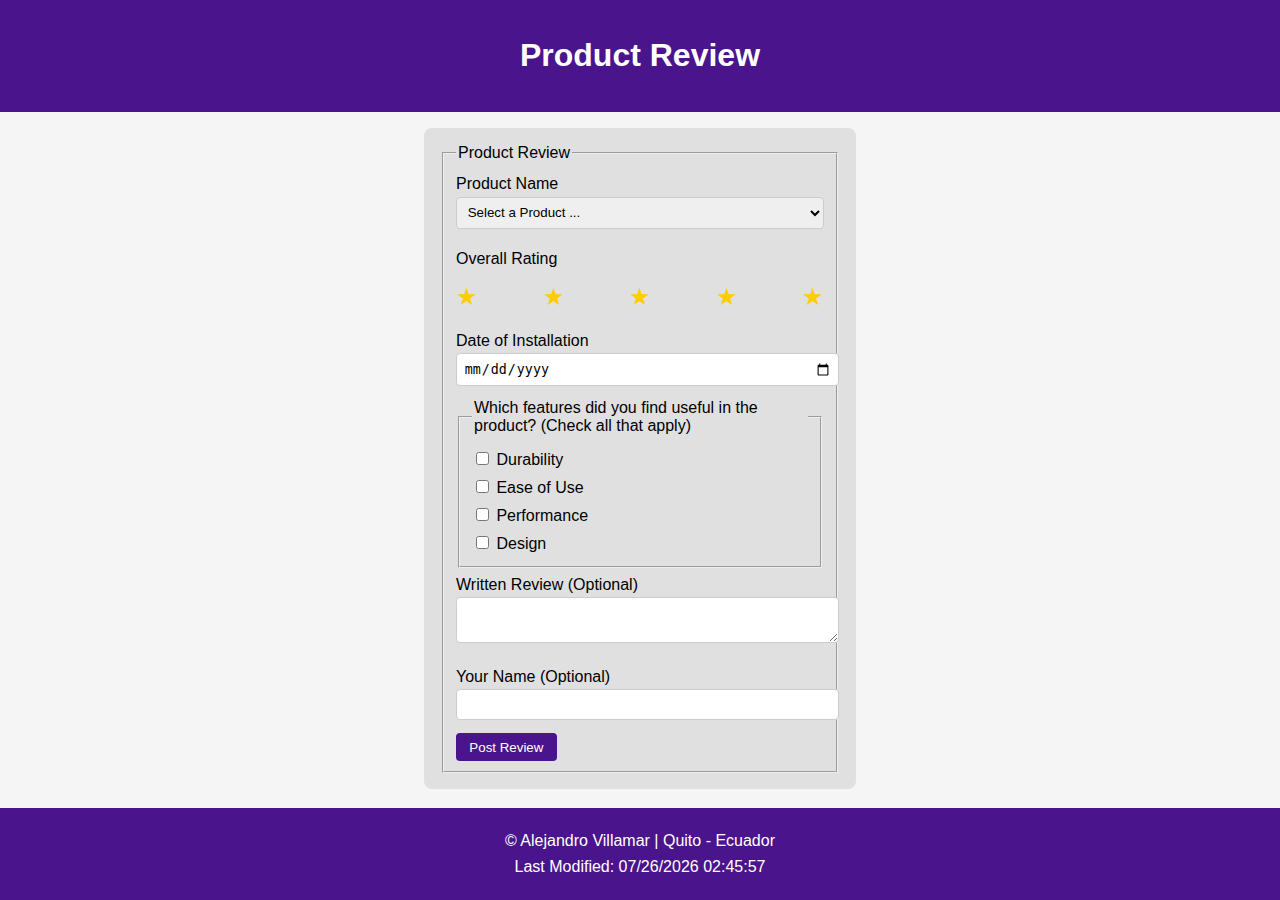
<file: form.html>
<!DOCTYPE html>
<html lang="en">
<head>
    <meta charset="UTF-8">
    <meta name="viewport" content="width=device-width, initial-scale=1.0">
    <meta name="description" content="Product Review Form">
    <meta name="author" content="Alejandro Villamar">
    <title>Product Review</title>
    <link rel="stylesheet" href="styles/styles.css">
    <script src="scripts/scripts.js" defer></script>
</head>
<body>
    <header>
        <h1>Product Review</h1>
    </header>
    <main>
        <form action="review.html" method="get">
            <fieldset>
                <legend>Product Review</legend>
                
                <label for="productName">Product Name</label>
                <select id="productName" name="productName" required>
                    <option value="" disabled selected>Select a Product ...</option>
                </select>

                <label>Overall Rating</label>
                <div class="rating">
                    <input type="radio" id="star1" name="rating" value="1" required>
                    <label for="star1">&#9733;</label>
                    <input type="radio" id="star2" name="rating" value="2">
                    <label for="star2">&#9733;</label>
                    <input type="radio" id="star3" name="rating" value="3">
                    <label for="star3">&#9733;</label>
                    <input type="radio" id="star4" name="rating" value="4">
                    <label for="star4">&#9733;</label>
                    <input type="radio" id="star5" name="rating" value="5">
                    <label for="star5">&#9733;</label>
                </div>

                <label for="installationDate">Date of Installation</label>
                <input type="date" id="installationDate" name="installationDate" required>

                <fieldset>
                    <legend>Which features did you find useful in the product? (Check all that apply)</legend>
                    <label><input type="checkbox" id="durability" name="feature" value="Durability"> Durability</label>
                    <label><input type="checkbox" id="easeOfUse" name="feature" value="Ease of Use"> Ease of Use</label>
                    <label><input type="checkbox" id="performance" name="feature" value="Performance"> Performance</label>
                    <label><input type="checkbox" id="design" name="feature" value="Design"> Design</label>
                </fieldset>

                <label for="review">Written Review (Optional)</label>
                <textarea id="review" name="review"></textarea>

                <label for="userName">Your Name (Optional)</label>
                <input type="text" id="userName" name="userName">

                <input type="submit" value="Post Review">
            </fieldset>
        </form>
    </main>
    <footer>
        <p>&copy; <span id="currentyear"></span> Alejandro Villamar | Quito - Ecuador</p>
        <p id="lastModified"></p>
    </footer>
</body>
</html>
</file>
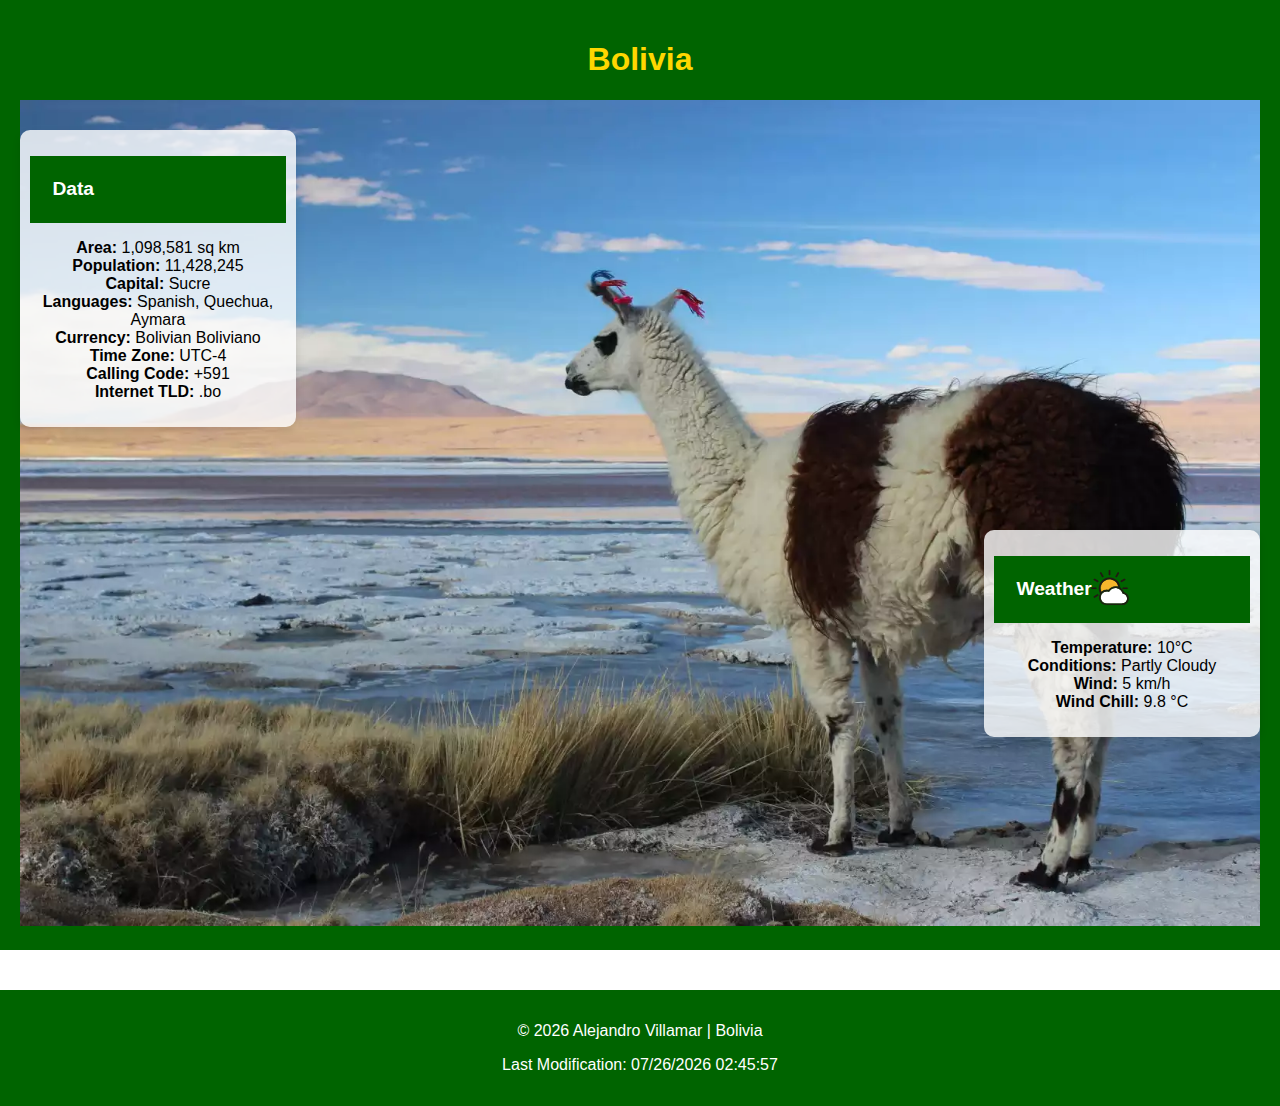
<file: place.html>
<!DOCTYPE html>
<html lang="en">
<head>
    <meta charset="UTF-8">
    <meta name="viewport" content="width=device-width, initial-scale=1.0">
    <meta name="description" content="WDD 131 - Dynamic Web Fundamentals - Alejandro Villamar">
    <meta name="author" content="Alejandro Villamar">
    <title>WDD 131 - Dynamic Web Fundamentals - Alejandro Villamar</title>
    <link rel="stylesheet" href="styles/bolivia.css">
    <link rel="preconnect" href="https://fonts.googleapis.com">
    <link rel="preconnect" href="https://fonts.gstatic.com" crossorigin>
    <script defer src="scripts/bolivia.js"></script>
</head>
<body>
    <header>
        <h1>Bolivia</h1>
        <picture>
            <source srcset="images/llama_m.webp" media="(max-width: 600px)">
            <source srcset="images/llama_p.webp" media="(min-width: 601px)">
            <img src="images/llama_p.webp" alt="Bolivia" width="408" height="612">
        </picture>
    </header>
    <main>
        <section class="data">
            <h2>Data</h2>
            <ul>
                <li><strong>Area:</strong> 1,098,581 sq km</li>
                <li><strong>Population:</strong> 11,428,245</li>
                <li><strong>Capital:</strong> Sucre</li>
                <li><strong>Languages:</strong> Spanish, Quechua, Aymara</li>
                <li><strong>Currency:</strong> Bolivian Boliviano</li>
                <li><strong>Time Zone:</strong> UTC-4</li>
                <li><strong>Calling Code:</strong> +591</li>
                <li><strong>Internet TLD:</strong> .bo</li>
            </ul>
        </section>
        <section class="weather">
            <h2>Weather</h2>
            <object data="images/weather.svg" height="55" width="100">weather</object>
            <div class="weather-icon"></div>
            <ul>
                <li><strong>Temperature:</strong> <span id="temperature">10°C</span></li>
                <li><strong>Conditions:</strong> Partly Cloudy</li>
                <li><strong>Wind:</strong> 5 km/h</li>
                <li><strong>Wind Chill:</strong> <span id="windchill">N/A</span></li>
            </ul>
        </section>
    </main>
    <footer>
        <p>&copy; <span id="year"></span> Alejandro Villamar | Bolivia</p>
        <p>Last Modification: <span id="last-modified"></span></p>
    </footer>
</body>
</html>
</file>
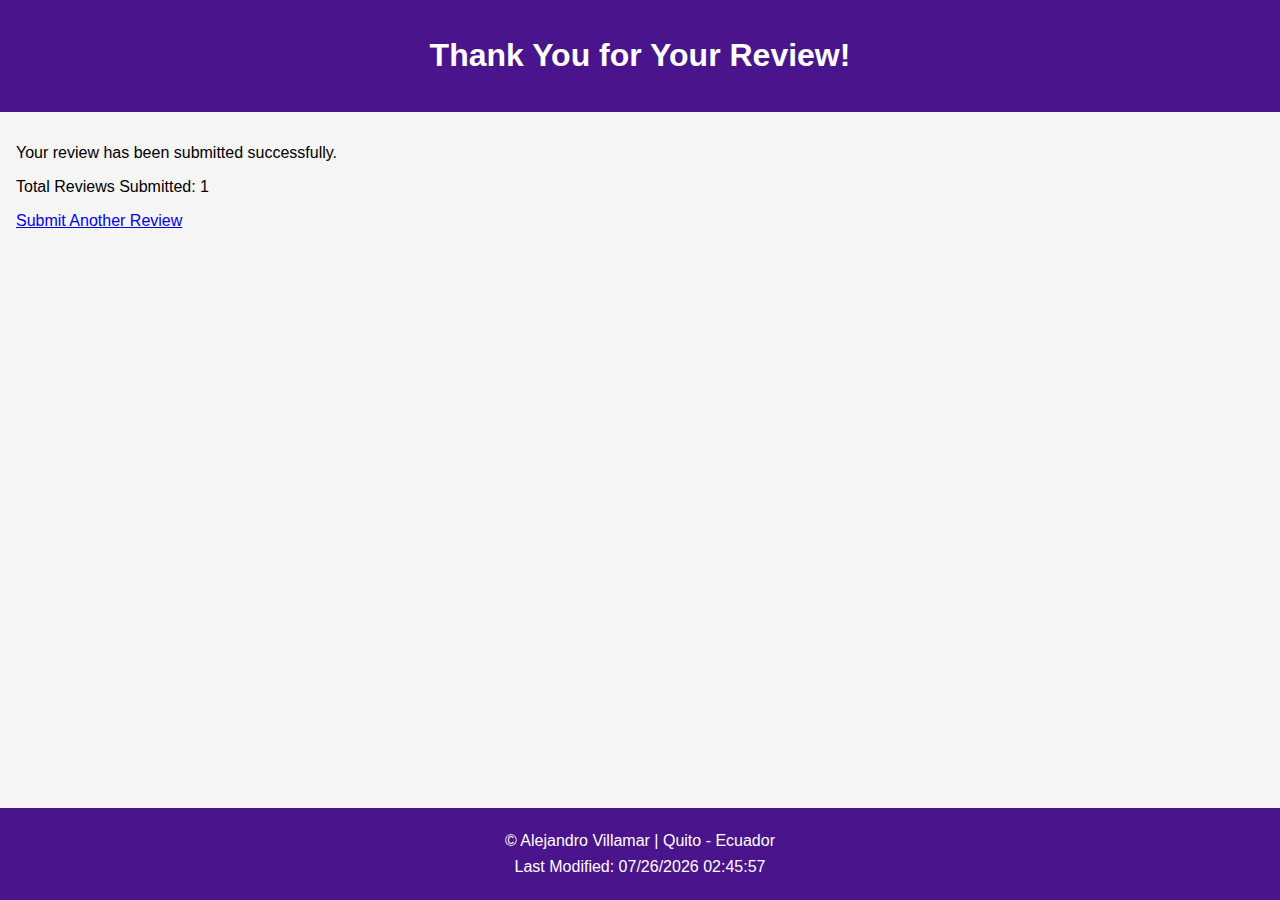
<file: review.html>
<!DOCTYPE html>
<html lang="en">
<head>
    <meta charset="UTF-8">
    <meta name="viewport" content="width=device-width, initial-scale=1.0">
    <meta name="description" content="Review Confirmation">
    <meta name="author" content="Alejandro Villamar">
    <title>Review Confirmation</title>
    <link rel="stylesheet" href="styles/styles.css">
    <script src="scripts/counter.js" defer></script>
</head>
<body>
    <header>
        <h1>Thank You for Your Review!</h1>
    </header>
    <main>
        <p>Your review has been submitted successfully.</p>
        <p>Total Reviews Submitted: <span id="reviewCount"></span></p>
        <a href="form.html">Submit Another Review</a>
    </main>
    <footer>
        <p>&copy; <span id="currentyear"></span> Alejandro Villamar | Quito - Ecuador</p>
        <p id="lastModified"></p>
    </footer>
</body>
</html>
</file>
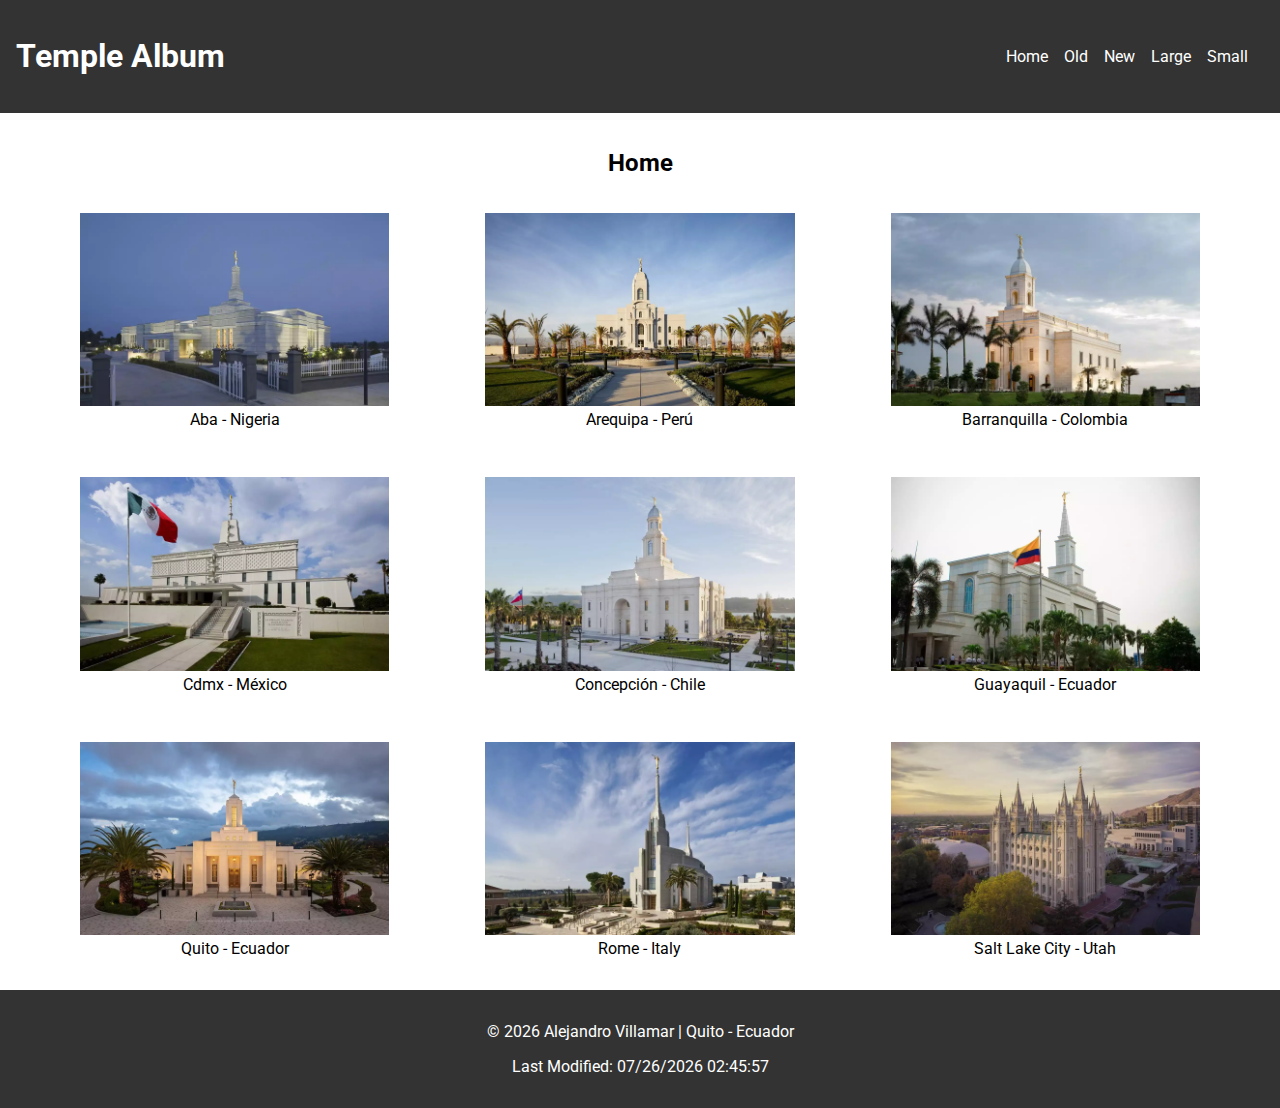
<file: temples.html>
<!DOCTYPE html>
<html lang="en">
<head>
    <meta charset="UTF-8">
    <meta name="viewport" content="width=device-width, initial-scale=1.0">
    <meta name="description" content="WDD 131 - Dynamic Web Fundamentals - Alejandro Villamar">
    <meta name="author" content="Alejandro Villamar">
    <title>WDD 131 - Dynamic Web Fundamentals - Alejandro Villamar</title>
    <link rel="stylesheet" href="styles/temples.css">
    <link rel="stylesheet" href="styles/temples-large.css">
    <link rel="preconnect" href="https://fonts.googleapis.com">
    <link rel="preconnect" href="https://fonts.gstatic.com" crossorigin>
    <link href="https://fonts.googleapis.com/css2?family=Roboto:wght@100;300;400;500;700;900&display=swap" rel="stylesheet">
    <script src="scripts/temples.js" defer></script>
</head>
<body>
    <header>
        <h1>Temple Album</h1>
        <nav>
            <ul>
                <li><a href="#" target="_blank">Home</a></li>
                <li><a href="#" target="_blank">Old</a></li>
                <li><a href="#" target="_blank">New</a></li>
                <li><a href="#" target="_blank">Large</a></li>
                <li><a href="#" target="_blank">Small</a></li>
            </ul>
            <button id="hamburger" aria-label="Toggle menu">&#9776;</button>
        </nav>
    </header>
    <main>
        <section class="home">
            <h2>Home</h2>
            <div class="home-container">
                <figure>
                    <img src="images/aba.webp" alt="Aba" class="full-width-img">
                    <figcaption>Aba - Nigeria</figcaption>
                </figure>
                <figure>
                    <img src="images/arequipa.webp" alt="Arequipa" class="full-width-img">
                    <figcaption>Arequipa - Perú</figcaption>
                </figure>
                <figure>
                    <img src="images/barranquilla.webp" alt="Barranquilla" class="full-width-img">
                    <figcaption>Barranquilla - Colombia</figcaption>
                </figure>
                <figure>
                    <img src="images/cdmx.webp" alt="Cdmx" class="full-width-img">
                    <figcaption>Cdmx - México</figcaption>
                </figure>
                <figure>
                    <img src="images/concepcion.webp" alt="Concepción" class="full-width-img">
                    <figcaption>Concepción - Chile</figcaption>
                </figure>
                <figure>
                    <img src="images/guayaquil.webp" alt="Guayaquil" class="full-width-img">
                    <figcaption>Guayaquil - Ecuador</figcaption>
                </figure>
                <figure>
                    <img src="images/quito.webp" alt="Quito" class="full-width-img">
                    <figcaption>Quito - Ecuador</figcaption>
                </figure>
                <figure>
                    <img src="images/rome.webp" alt="Rome" class="full-width-img">
                    <figcaption>Rome - Italy</figcaption>
                </figure>
                <figure>
                    <img src="images/slctemple.webp" alt="Salt Lake City" class="full-width-img">
                    <figcaption>Salt Lake City - Utah</figcaption>
                </figure>
            </div>
        </section>
    </main>
    <footer>
        <p>&copy; <span id="currentyear"></span> Alejandro Villamar | Quito - Ecuador</p>
        <p id="lastModified"></p>
    </footer>
</body>
</html>
</file>
<file: styles/styles.css>
body {
    font-family: 'Roboto', sans-serif;
    margin: 0;
    padding: 0;
    box-sizing: border-box;
    display: flex;
    flex-direction: column;
    min-height: 100vh;
}

header, footer {
    background-color: #4a148c;
    color: white;
    text-align: center;
    padding: 1em 0;
}

main {
    flex: 1;
    padding: 1em;
    background-color: #f5f5f5;
}

form {
    background-color: #e0e0e0;
    padding: 1em;
    border-radius: 8px;
    max-width: 400px;
    margin: 0 auto;
}

label {
    display: block;
    margin: 0.5em 0 0.2em;
}

select, input[type="date"], input[type="text"], textarea {
    width: 100%;
    padding: 0.5em;
    margin-bottom: 1em;
    border: 1px solid #ccc;
    border-radius: 4px;
}

.rating {
    display: flex;
    justify-content: space-between;
    margin-bottom: 1em;
}

.rating input {
    display: none;
}

.rating label {
    font-size: 1.5em;
    color: #ffcc00;
    cursor: pointer;
}

.rating input:checked ~ label {
    color: #ffcc00;
}

input[type="submit"] {
    background-color: #4a148c;
    color: white;
    padding: 0.5em 1em;
    border: none;
    border-radius: 4px;
    cursor: pointer;
}

footer p {
    margin: 0.5em 0;
}
</file>
<file: styles/bolivia.css>
:root {
    --main-color: #FF0000;
    --secondary-color: #FFD700;
    --background-color: #FFFFFF;
    --font-color: #000000;
    --header-bg-color: #006400;
    --box-bg-color: rgba(255, 255, 255, 0.8);
    --box-title-bg-color: #006400;
    --box-title-color: #ffffff;
}

body {
    font-family: 'Roboto', sans-serif;
    margin: 0;
    padding: 0;
    background-color: var(--background-color);
    color: var(--font-color);
}

header {
    text-align: center;
    background-color: var(--header-bg-color);
    color: var(--secondary-color);
    padding: 20px;
}

h1::after {
    font-size: 50px;
    font-style: italic;
}

header img {
    width: 100%;
    height: auto;
}

main {
    padding: 20px;
    position: relative;
}

ul {
    list-style: none;
    padding: 0;
}

.data, .weather {
    background-color: var(--box-bg-color);
    padding: 10px;
    border-radius: 10px;
    width: 20%;
    box-shadow: 0 4px 8px rgba(0, 0, 0, 0.1);
    margin-bottom: 20px;
    position: absolute;
    z-index: 1;
}

.data {
    text-align: center;
    left: 20px;
    top: -820px;
}

.weather {
    text-align: center;
    right: 20px;
    top: -420px;
}

.data h2, .weather h2 {
    text-align: left;
    position: relative;
    background-color: var(--box-title-bg-color);
    color: var(--box-title-color);
    padding: 1.4rem;
    width: auto;
    font-size: 1.2em;
    background-color: #006400;
}

.weather object{
    flex: content;
    position: inherit;
    top: 30px;
    right: 100px;
    object-position: 100%;
}  

footer {
    text-align: center;
    padding: 1rem;
    background-color: #006400;
    color: #fff;
}

@media (max-width: 600px) {
    .data, .weather {
        display: contents;
        margin: 20px auto;
        position: relative;
        width: 90%;
        padding: 10px;
        background-color: transparent;
        box-shadow: none;
        border-radius: 0;
        text-align: center;
        z-index: 0;
    }
    .data {
        margin-top: 20px;
    }
    .data h2, .weather h2 {
        color: var(--font-color);
        background-color: transparent;
        padding: 5%;
        font-size: 2em;
        text-align: center;
    }
    .weather object{
        position: absolute;
        display: flex;
        justify-content: center;
        align-items: center;
        left: 50%;
        top: 75%;
        transform: translate(-50%, -50%);
    }  
}
</file>
<file: styles/temples.css>
body {
    font-family: 'Roboto', sans-serif;
    margin: 0;
    padding: 0;
    box-sizing: border-box;
}

header {
    display: flex;
    justify-content: space-between;
    align-items: center;
    padding: 1rem;
    background-color: #333;
    color: #fff;
}

figcaption {
    display: block;
    text-align: center;
}

nav ul {
    display: flex;
    list-style: none;
    padding: 0;
    margin: 0;
}

h2 {
    text-align: center;
}

nav li {
    margin-right: 1rem;
}

nav a {
    color: #fff;
    text-decoration: none;
}

nav a:hover {
    text-decoration: underline;
}

#hamburger {
    display: none;
    background: none;
    border: none;
    color: #fff;
    font-size: 1.5rem;
}

main {
    max-width: 1200px;
    margin: 0 auto;
    padding: 1rem;
}

.home-container {
    display: grid;
    grid-template-columns: 1fr;
    gap: 1rem;
}

.full-width-img {
    width: 100%;
}

footer {
    text-align: center;
    padding: 1rem;
    background-color: #333;
    color: #fff;
}

@media (max-width: 768px) {
    nav ul {
        display: none;
        flex-direction: column;
    }

    nav ul.show {
        display: flex;
    }

    #hamburger {
        display: block;
    }
}
</file>
<file: styles/temples-large.css>
@media (min-width: 768px) {
    nav ul {
        display: flex;
    }

    .home-container {
        grid-template-columns: repeat(auto-fit, minmax(300px, 1fr));
    }
}
</file>
